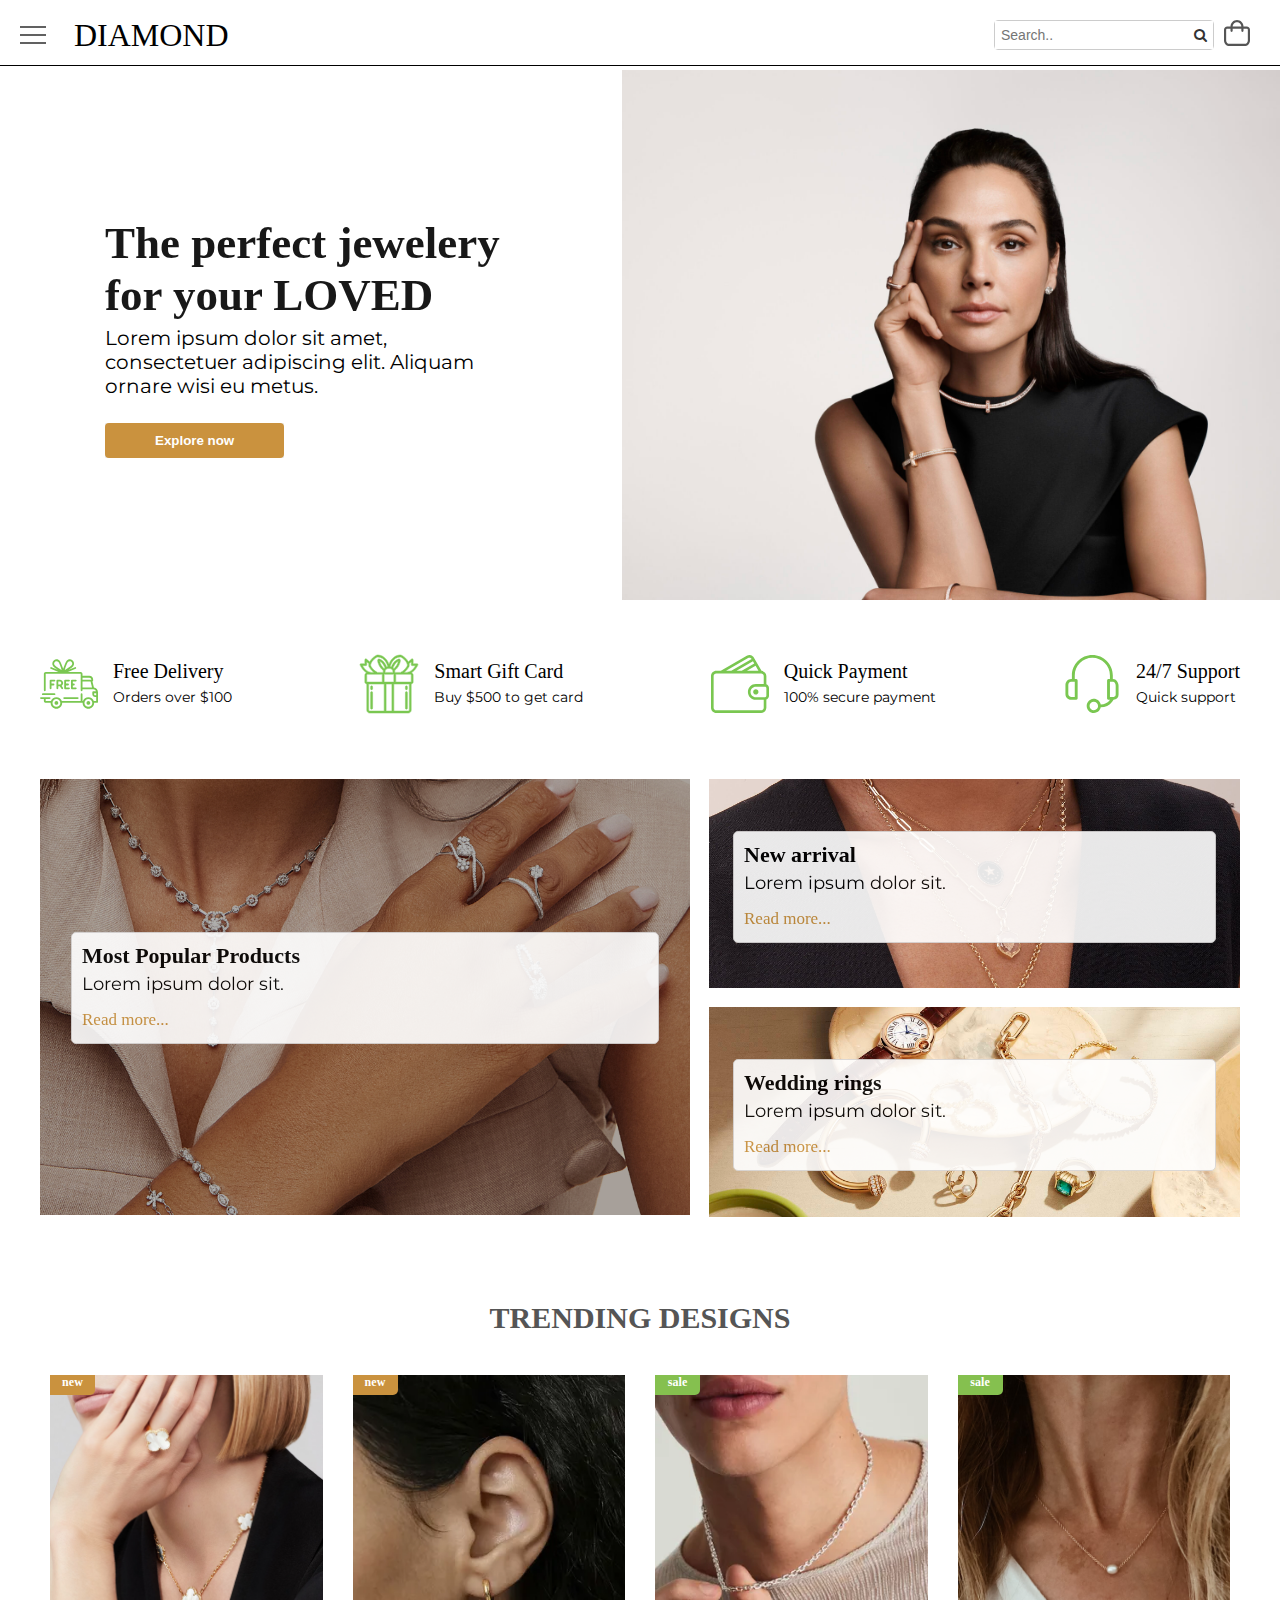
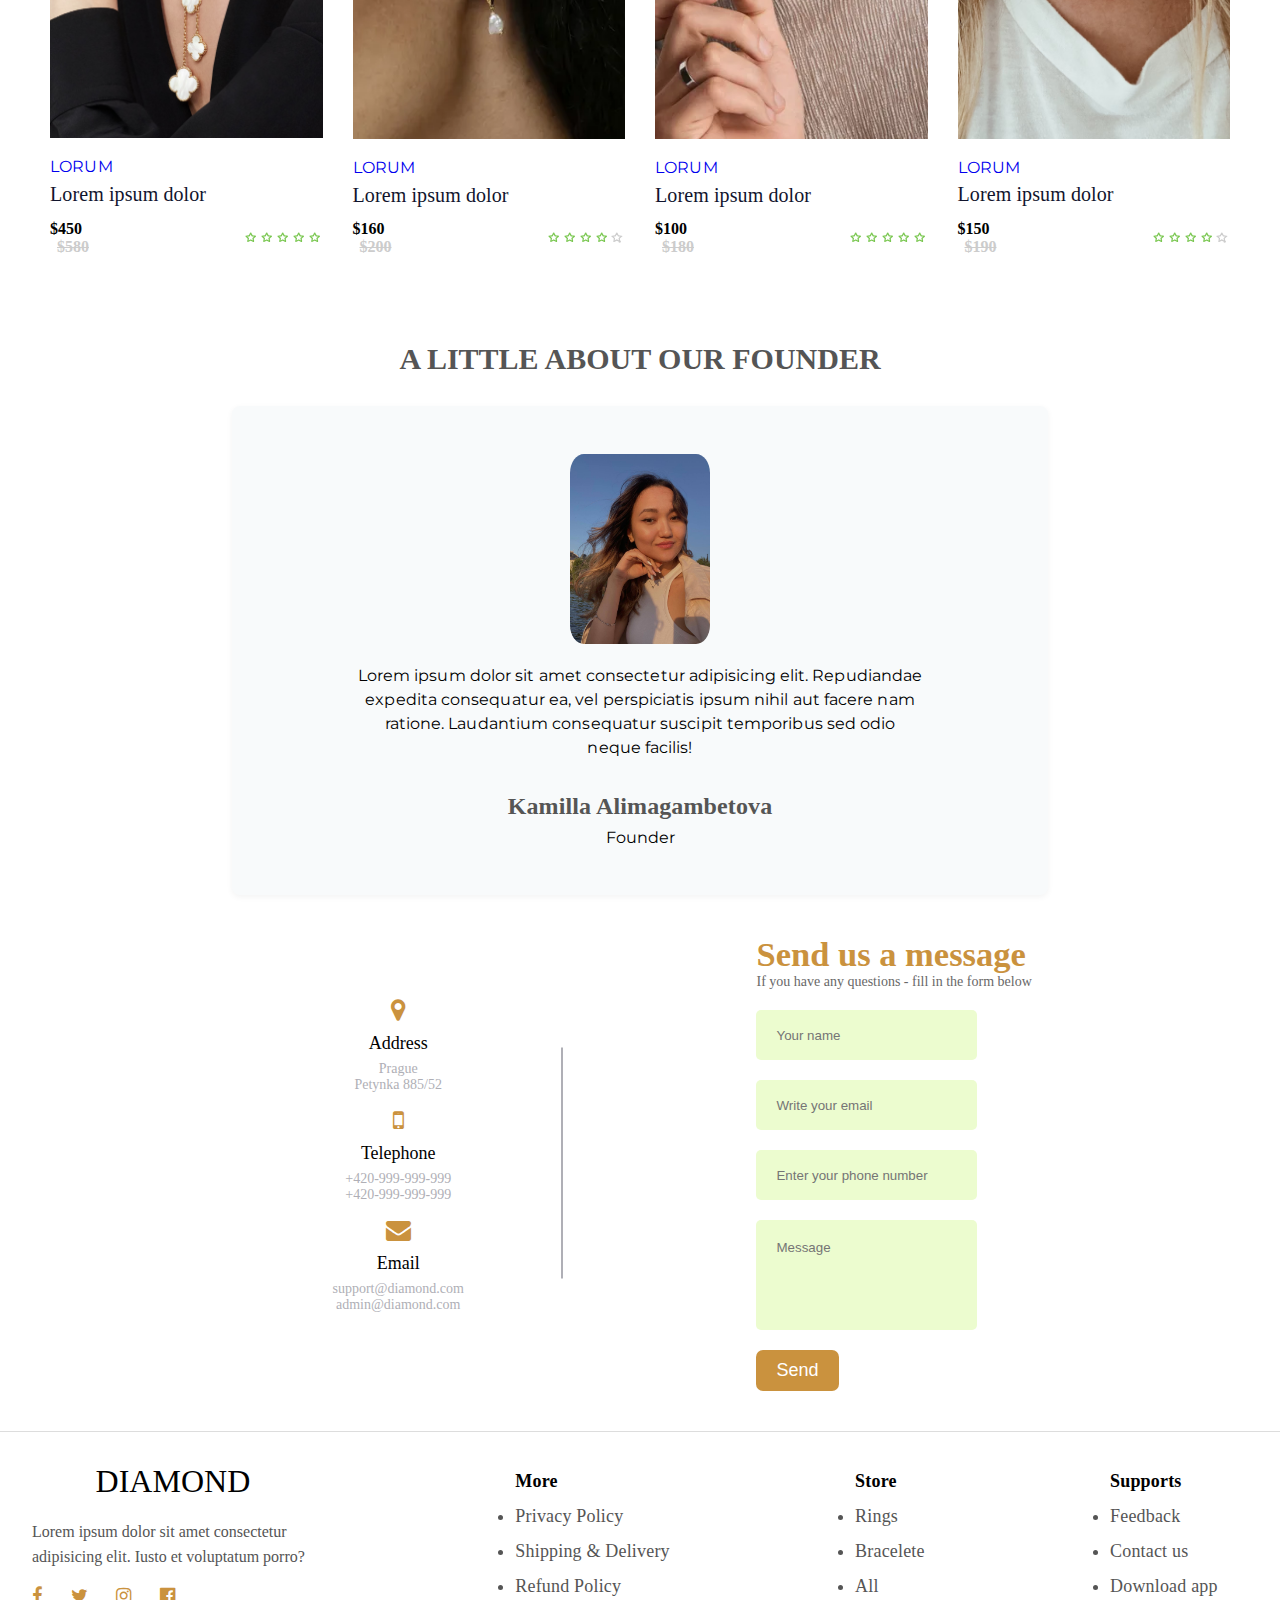
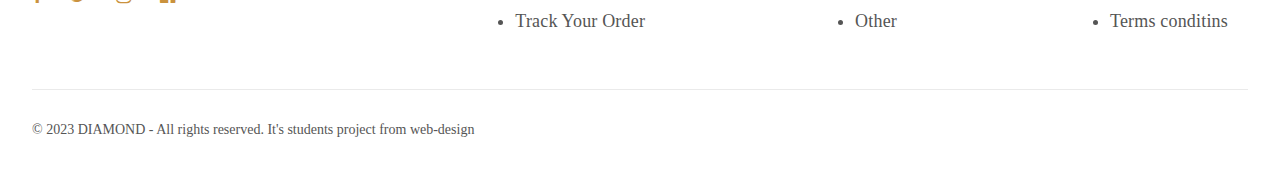
<file: index.html>
<!DOCTYPE html>
<html lang="en">
<head>
    <meta charset="UTF-8">
    <meta name="viewport" content="width=device-width, initial-scale=1.0">
    <link rel="preconnect" href="https://fonts.googleapis.com">
<link rel="preconnect" href="https://fonts.gstatic.com" crossorigin>
<link href="https://fonts.googleapis.com/css2?family=Montserrat:wght@300&display=swap" rel="stylesheet">
    <link rel="stylesheet" href="https://cdnjs.cloudflare.com/ajax/libs/font-awesome/4.7.0/css/font-awesome.min.css">
    <link rel="stylesheet" href="style.css">
    <title>Diamond Shop</title>
</head>
<body>
    <header class="header">
        <div class="hamburger-menu">
            <input id="menu__toggle" type="checkbox" />
                <label class="menu__btn" for="menu__toggle">
                    <span></span>
                </label>
            <ul class="menu__box">
                <li><a class="menu__item" href="./index.html">Home</a></li>
                <li><a class="menu__item" href="#shop">Necklace</a></li>
                <li><a class="menu__item" href="#shop">Rings</a></li>
                <li><a class="menu__item" href="#shop">Bracelete</a></li>
                <li><a class="menu__item" href="#shop">Earrings</a></li>
                <li><a class="menu__item" href="#about">About</a></li>
                <li><a class="menu__item" href="#contact-us">Contacts</a></li>
            </ul>
        </div>
        <div class="logo">
            <article class="logo__back">
                <a href="./index.html">DIAMOND</a>
            </article>
        </div>
        <div class="container">
            <div class="box">
                <form name="search">
                    <input type="text" name="search" placeholder="Search..">
                    <button type="submit"><i class="fa fa-search"></i></button>
                </form>
            </div>
        </div>
        <div class="basket">
            <a class="basket__link" href="./basket.html" data-count="5">
                <img class="basket__img" src="./assets/icons/header-case.svg"
            alt=""/></a>
        </div>
    </header>
    <main class="main">
        <section class="get-started">
            <div class="get-started__container">
                <div class="get-started__content">
                    <div class="get-started__block-text block-text">
                        <h1 class="block-text__title">
                            The perfect jewelery <br> for your
                            <span>LOVED</span>
                        </h1>
                        <div class="block-text__text">
                            Lorem ipsum dolor sit amet, consectetuer adipiscing elit. Aliquam ornare wisi eu metus.
                        </div>
                        <div class="block-text__btn">
                            <button>
                                <strong><a href="./product.html" class="block-text__button button">Explore now</a></strong>
                            </button>
                        </div> 
                    </div>
                </div>
                <div class="get-started__image">
                    <img src="./assets/icons/main_pic.jpg"
                        alt="Girl with jewels"/>
                </div>
            </div>
        </section>
        <section class="feature">
            <div class="container-feat">
                <div class="feature__iner">
                    <div class="feature__item">
                        <img class="feature-img"
                            src="./assets/icons/delivery-1.svg"
                            alt="" />
                        <article class="feature__title-box">
                            <p class="feature__title">Free Delivery</p>
                            <p class="feature__text">Orders over $100</p>
                        </article>
                    </div>
                    <div class="feature__item">
                        <img class="feature-img"
                            src="./assets/icons//delivery-2.svg"
                            alt="" />
                        <article class="feature__title-box">
                            <p class="feature__title">Smart Gift Card</p>
                            <p class="feature__text">
                                Buy $500 to get card
                            </p>
                        </article>
                    </div>
                    <div class="feature__item">
                        <img
                            class="feature-img"
                            src="./assets/icons//delivery-3.svg"
                            alt="" />
                        <article class="feature__title-box">
                            <p class="feature__title">Quick Payment</p>
                            <p class="feature__text">100% secure payment</p>
                        </article>
                    </div>
                    <div class="feature__item">
                        <img class="feature-img"
                            src="./assets/icons/delivery-4.svg"
                            alt="" />
                        <article class="feature__title-box">
                            <p class="feature__title">24/7 Support</p>
                            <p class="feature__text">Quick support</p>
                        </article>
                    </div>
                </div>
            </div>
        </section>
        <section class="offer">
            <div class="container">
                <div class="offer__iner">
                    <div class="offer__iner-left">
                        <article class="offer__item">
                            <div class="transbox">
                                <h3 class="offer__title">
                                    Most Popular Products
                                </h3>
                                <span class="subtitle">Lorem ipsum dolor sit.</span>
                                <a class="offer__text" href="#" target="_blank">
                                Read more...</a>
                            </div>
                        </article>
                    </div>
                    <div class="offer__iner-right">
                        <article class="offer__item offer__item-2">
                            <div class="transbox">
                                <h3 class="offer__title">
                                    New arrival
                                </h3>
                                <span class="subtitle"
                                    >Lorem ipsum dolor sit.</span
                                ><a class="offer__text" href="#" target="_blank">
                                    Read more...</a>
                            </div>
                        </article>
                        <article class="offer__item offer__item-3">
                            <div class="transbox">
                                <h3 class="offer__title">
                                    Wedding rings
                                </h3>
                                <span class="subtitle">Lorem ipsum dolor sit.</span><a class="offer__text" href="#" target="_blank">
                                    Read more...</a>
                            </div>
                        </article>
                    </div>
                </div>
            </div>
        </section>
        <section class="trendings" id="shop">
            <div class="container-trend">
                <article class="container-trend__title">
                    <header class="title__for-trend">
                        <h2 class="title__trend">
                            Trending designs
                        </h2>
                    </header>
                </article>
                <div class="trending__wrapper">
                    <div class="trending__column">
                        <div class="trending__item">
                            <a href="./product.html">
                            <div class="trending__img-box">
                                <img src="./assets/icons/trend1.avif" alt="" /><span class="status-span">new</span>
                            </div>
                            <div class="trending__title-box">
                                <span class="trending-span">Lorum</span>
                                <h4 class="trending-title">
                                    Lorem ipsum dolor
                                </h4>
                            </div></a>
                            <div class="rating__box">
                                <div class="reting__box-price">
                                    <div class="price-new">
                                        <p>$450</p>
                                    </div>
                                    <div class="price-old">
                                        <p>$580</p>
                                    </div>
                                </div>
                                <div class="reting__box-stars">
                                    <div class="rating" data-rating="5">
                                        <div class="rating__star"></div>
                                        <div class="rating__star"></div>
                                        <div class="rating__star"></div>
                                        <div class="rating__star"></div>
                                        <div class="rating__star"></div>
                                    </div>
                                </div>
                            </div>
                        </div>
                    </div>
                    <div class="trending__column">
                        <div class="trending__item">
                            <a href="./product.html">
                            <div class="trending__img-box">
                                <img src="./assets/icons/trend2.webp"
                                    alt="" /><span class="status-span">new</span>
                            </div>
                            <div class="trending__title-box">
                                <span class="trending-span">Lorum</span>
                                <h4 class="trending-title">
                                    Lorem ipsum dolor
                                </h4>
                            </div>
                            </a>
                            <div class="rating__box">
                                <div class="reting__box-price">
                                    <div class="price-new">
                                        <p>$160</p>
                                    </div>
                                    <div class="price-old">
                                        <p>$200</p>
                                    </div>
                                </div>
                                <div class="reting__box-stars">
                                    <div class="rating" data-rating="4">
                                        <div class="rating__star"></div>
                                        <div class="rating__star"></div>
                                        <div class="rating__star"></div>
                                        <div class="rating__star"></div>
                                        <div class="rating__star"></div>
                                    </div>
                                </div>
                            </div>
                        </div>
                    </div>
                    <div class="trending__column">
                        <div class="trending__item">
                            <a href="./product.html">
                            <div class="trending__img-box">
                                <img src="./assets/icons/trend3.webp"
                                    alt="" /><span class="status-span span-green">sale</span>
                            </div>
                            <div class="trending__title-box">
                                <span class="trending-span">Lorum</span>
                                <h4 class="trending-title">
                                    Lorem ipsum dolor
                                </h4>
                            </div>
                            </a>
                            <div class="rating__box">
                                <div class="reting__box-price">
                                    <div class="price-new">
                                        <p>$100</p>
                                    </div>
                                    <div class="price-old">
                                        <p>$180</p>
                                    </div>
                                </div>
                                <div class="reting__box-stars">
                                    <div class="rating" data-rating="5">
                                        <div class="rating__star"></div>
                                        <div class="rating__star"></div>
                                        <div class="rating__star"></div>
                                        <div class="rating__star"></div>
                                        <div class="rating__star"></div>
                                    </div>
                                </div>
                            </div>
                        </div>
                    </div>
                    <div class="trending__column">
                        <div class="trending__item">
                            <a href="./product.html">
                            <div class="trending__img-box">
                                <img src="./assets/icons/trend4.jpeg"
                                    alt="" /><span class="status-span span-green">sale</span>
                            </div>
                            <div class="trending__title-box">
                                <span class="trending-span">Lorum</span>
                                <h4 class="trending-title">
                                    Lorem ipsum dolor
                                </h4>
                            </div>
                            </a>
                            <div class="rating__box">
                                <div class="reting__box-price">
                                    <div class="price-new">
                                        <p>$150</p>
                                    </div>
                                    <div class="price-old">
                                        <p>$190</p>
                                    </div>
                                </div>
                                <div class="reting__box-stars">
                                    <div class="rating" data-rating="4">
                                        <div class="rating__star"></div>
                                        <div class="rating__star"></div>
                                        <div class="rating__star"></div>
                                        <div class="rating__star"></div>
                                        <div class="rating__star"></div>
                                    </div>
                                </div>
                            </div>
                        </div>
                    </div>
                </div>
            </div>
        </section>
        <section class="testimonials" id="about">
            <div class="container-testi">
                <article class="container-testi__title">
                    <h2 class="title__about">
                        A little about our founder
                    </h2>
                </article>
                <div class="testimonials__wrapper">
                    <div class="banner">
                        <footer class="banner__item-testimonials">
                            <img
                                class="testimonials-img"
                                src="./assets/img/kamila.jpg"
                                alt="" />
                            <p class="testimonials-text">
                                Lorem ipsum dolor sit amet consectetur
                                adipisicing elit. Repudiandae expedita
                                consequatur ea, vel perspiciatis ipsum nihil
                                aut facere nam ratione. Laudantium
                                consequatur suscipit temporibus sed odio
                                neque facilis!
                            </p>
                            <div class="testimonials__name-box">
                                <p class="testimonials-name">
                                    Kamilla Alimagambetova
                                </p>
                                <p class="testimonials-position">
                                    Founder
                                </p>
                            </div>
                        </footer>
                    </div>
                </div>
            </div>
        </section>
        <section class="contact" id="contact-us">
            <div class="container-contacts">
                <div class="content">
                    <div class="left-side">
                        <div class="address details">
                            <i class="fa fa-map-marker"></i>
                            <div class="topic">Address</div>
                            <div class="text-one">Prague</div>
                            <div class="text-two">Petynka 885/52</div>
                        </div>
                        <div class="phone details">
                            <i class="fa fa-mobile"></i>
                            <div class="topic">Telephone</div>
                            <div class="text-one">+420-999-999-999</div>
                            <div class="text-two">+420-999-999-999</div>
                        </div>
                        <div class="email details">
                            <i class="fa fa-envelope"></i>
                            <div class="topic">Email</div>
                            <div class="text-one">support@diamond.com</div>
                            <div class="text-two">admin@diamond.com</div>
                        </div>
                    </div>
                    <div class="right-side">
                        <article class="topic-text">
                            <h2>Send us a message</h2>
                            <p>
                                If you have any questions - fill in the form below
                            </p>
                        </article>
                        <form action="#">
                            <div class="input-box">
                                <input
                                    type="text"
                                    placeholder="Your name" />
                            </div>
                            <div class="input-box">
                                <input
                                    type="text"
                                    placeholder="Write your email" />
                            </div>
                            <div class="input-box">
                                <input
                                    type="text"
                                    placeholder="Enter your phone number" />
                            </div>
                            <div class="input-box message-box">
                                <textarea placeholder="Message"></textarea>
                            </div>
                            <div class="button">
                                <input type="button" value="Send" />
                            </div>
                        </form>
                    </div>
                </div>
            </div>
        </section>
    </main>
    <footer class="footer">
        <div class="container-foot">
            <div class="footer__top">
                <div class="footer__contacts">
                    <div class="footer__contacts-logo logo">
                        <a class="logo-link" href="./index.html">DIAMOND</a>
                    </div>
                    <p class="footer__contacts-text">
                        Lorem ipsum dolor sit amet consectetur adipisicing
                        elit. Iusto et voluptatum porro?
                    </p>
                    <div class="footer__social">
                        <div class="footer__social-item">
                            <i class="fa fa-facebook" aria-hidden="true"></i>
                        </div>
                        <div class="footer__social-item">
                            <i class="fa fa-twitter" aria-hidden="true"></i>
                        </div>
                        <div class="footer__social-item">
                            <i class="fa fa-instagram" aria-hidden="true"></i>
                        </div>
                        <div class="footer__social-item">
                            <i class="fa fa-facebook-official" aria-hidden="true"></i>
                        </div>
                    </div>
                </div>
                <div class="footer-menu__item">
                    <h4 class="footer-menu__title">More</h4>
                    <ul class="footer-menu__list">
                        <li class="footer-menu__list-item">
                            <a class="footer-menu__list-link menu-link"
                                href="#">Privacy Policy</a>
                        </li>
                        <li class="footer-menu__list-item">
                            <a class="footer-menu__list-link menu-link"
                                href="#">Shipping &amp; Delivery</a>
                        </li>
                        <li class="footer-menu__list-item">
                            <a class="footer-menu__list-link menu-link"
                                href="#">Refund Policy</a>
                        </li>
                        <li class="footer-menu__list-item">
                            <a class="footer-menu__list-link menu-link"
                                href="#">Track Your Order</a>
                        </li>
                    </ul>
                </div>
                <div class="footer-menu__item">
                    <h4 class="footer-menu__title">Store</h4>
                    <ul class="footer-menu__list">
                        <li class="footer-menu__list-item">
                            <a class="footer-menu__list-link menu-link"
                                href="#">Rings</a>
                        </li>
                        <li class="footer-menu__list-item">
                            <a class="footer-menu__list-link menu-link"
                                href="#">Bracelete</a>
                        </li>
                        <li class="footer-menu__list-item">
                            <a class="footer-menu__list-link menu-link"
                                href="#">All</a>
                        </li>
                        <li class="footer-menu__list-item">
                            <a class="footer-menu__list-link menu-link"
                                href="#">Other</a>
                        </li>
                    </ul>
                </div>
                <div class="footer-menu__item">
                    <h4 class="footer-menu__title">Supports</h4>
                    <ul class="footer-menu__list">
                        <li class="footer-menu__list-item">
                            <a class="footer-menu__list-link menu-link"
                                href="#">Feedback</a>
                        </li>
                        <li class="footer-menu__list-item">
                            <a class="footer-menu__list-link menu-link"
                                href="#">Contact us</a>
                        </li>
                        <li class="footer-menu__list-item">
                            <a class="footer-menu__list-link menu-link"
                                href="#">Download app</a>
                        </li>
                        <li class="footer-menu__list-item">
                            <a class="footer-menu__list-link menu-link"
                                href="#">Terms conditins</a>
                        </li>
                    </ul>
                </div>
            </div>
        </div>
        <div class="footer__bottom">
            <div class="container-foot-bot">
                <div class="footer__bootom-iner">
                    <p class="footer__bottom-copirate">
                        © 2023 DIAMOND - All rights reserved. It's students
                        project from web-design
                    </p>
                </div>
            </div>
        </div>
    </footer>
</body>
</html>
</file>
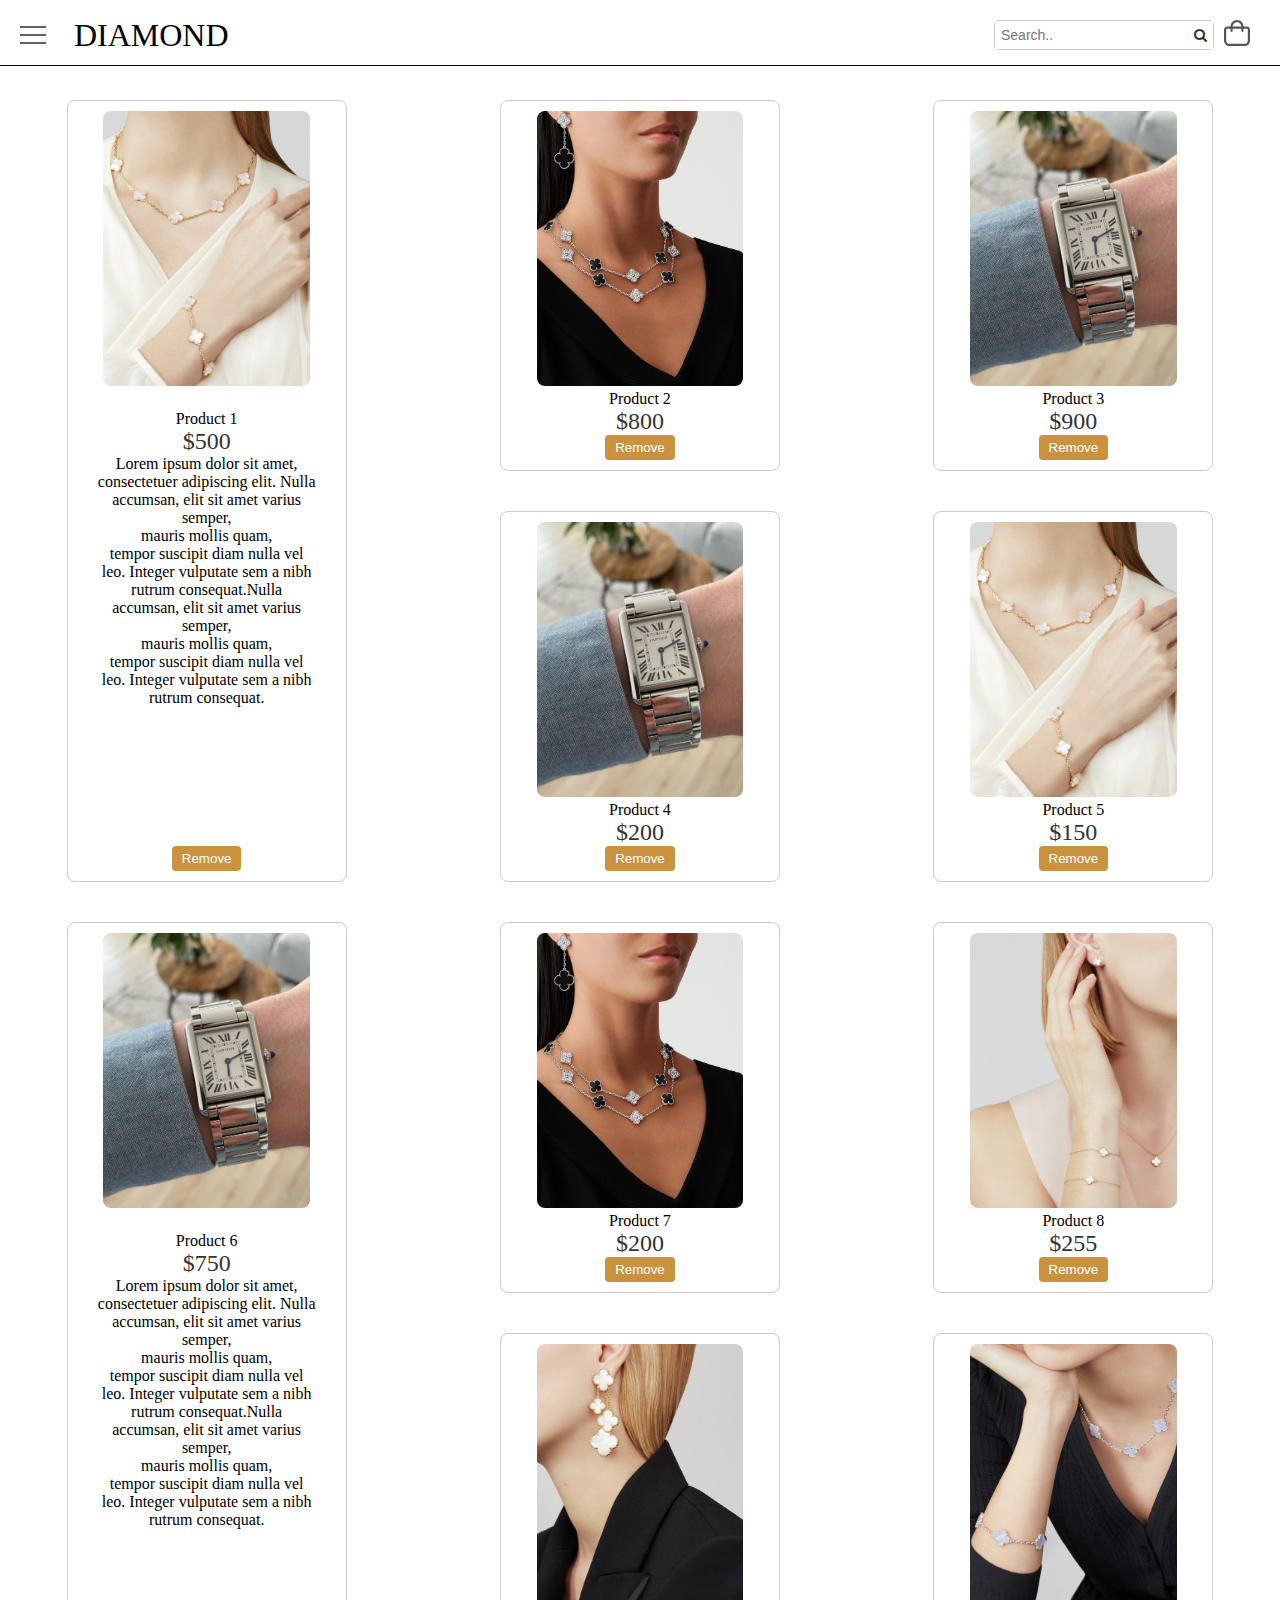
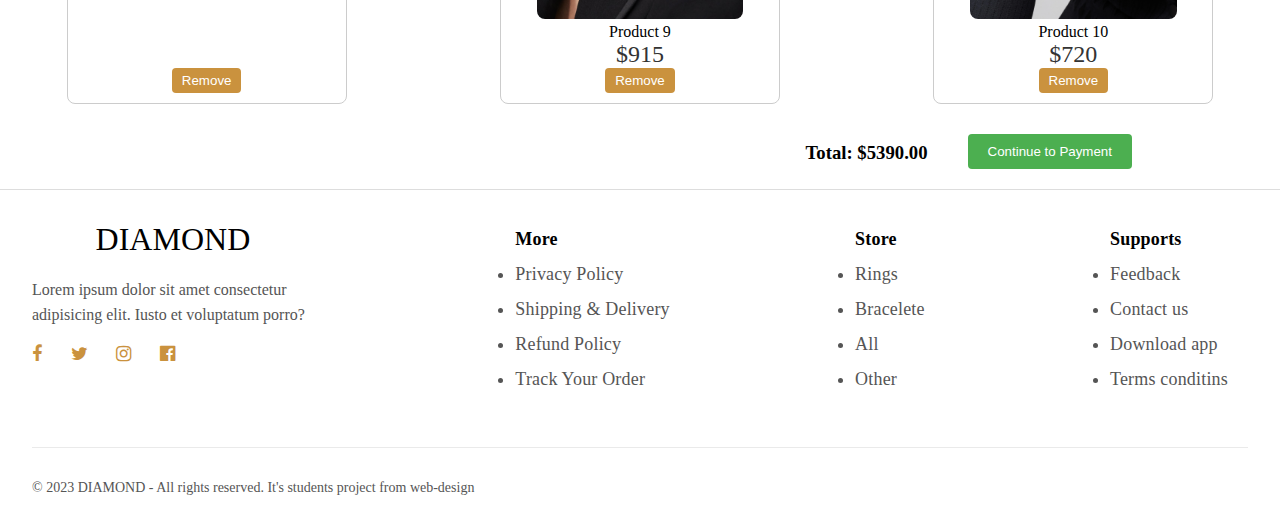
<file: basket.html>
<!DOCTYPE html>
<html lang="en">
<head>
    <meta charset="UTF-8">
    <meta name="viewport" content="width=device-width, initial-scale=1.0">
    <link rel="stylesheet" href="https://cdnjs.cloudflare.com/ajax/libs/font-awesome/4.7.0/css/font-awesome.min.css">
    <link rel="stylesheet" href="style.css">
    <title>Basket</title>
</head>
<body>
    <header class="header">
        <div class="hamburger-menu">
            <input id="menu__toggle" type="checkbox" />
                <label class="menu__btn" for="menu__toggle">
                    <span></span>
                </label>
            <ul class="menu__box">
                <li><a class="menu__item" href="./index.html">Home</a></li>
                <li><a class="menu__item" href="./index.html">Necklace</a></li>
                <li><a class="menu__item" href="./index.html">Rings</a></li>
                <li><a class="menu__item" href="./index.html">Bracelete</a></li>
                <li><a class="menu__item" href="./index.html">Earrings</a></li>
                <li><a class="menu__item" href="./index.html">About</a></li>
                <li><a class="menu__item" href="./index.html">Contacts</a></li>
            </ul>
        </div>
        <div class="logo">
            <article class="logo__back">
                <a href="./index.html">DIAMOND</a>
            </article>
        </div>
        <div class="container">
            <div class="box">
                <form name="search">
                    <input type="text" name="search" placeholder="Search..">
                    <button type="submit"><i class="fa fa-search"></i></button>
                </form>
            </div>
        </div>
        <div class="basket">
            <a class="basket__link" href="./basket.html" data-count="5">
            <img class="basket__img" src="./assets/icons/header-case.svg" alt=""/></a>
        </div>
    </header>
    <main class="main-basket">
        <section class="cart">
            <div class="cart__item">
                <div class="item large">
                    <div class="item__img">
                        <img src="./assets/icons/van4.jpg" alt="" />
                        <article>
                            <p>Product 1</p>
                            <span>$500</span>
                            <p>Lorem ipsum dolor sit amet, consectetuer adipiscing elit. 
                            Nulla accumsan, elit sit amet varius semper, <br> mauris mollis quam, <br>
                            tempor suscipit diam nulla vel leo. Integer vulputate sem a nibh rutrum consequat.Nulla accumsan, elit sit amet varius semper, <br> mauris mollis quam, <br>
                            tempor suscipit diam nulla vel leo. Integer vulputate sem a nibh rutrum consequat.</p>
                        </article>
                    </div>
                    <button class="remove-btn">Remove</button>
                </div>
                <div class="item">
                    <div class="item__img">
                        <img src="./assets/icons/basket1.avif" alt="" />
                        <p>Product 2</p>
                        <span>$800</span>
                    </div>
                    <button class="remove-btn">Remove</button>
                </div>
                <div class="item">
                    <div class="item__img">
                        <img src="./assets/icons/basket2.jpeg" alt="" />
                        <p>Product 3</p>
                        <span>$900</span>
                    </div>
                    <button class="remove-btn">Remove</button>
                </div>
                <div class="item">
                    <div class="item__img">
                        <img src="./assets/icons/basket2.jpeg" alt="" />
                        <p>Product 4</p>
                        <span>$200</span>
                    </div>
                    <button class="remove-btn">Remove</button>
                </div>
                <div class="item">
                    <div class="item__img">
                        <img src="./assets/icons/van4.jpg" alt="" />
                        <p>Product 5</p>
                        <span>$150</span>
                    </div>
                    <button class="remove-btn">Remove</button>
                </div>
                <div class="item large">
                    <div class="item__img">
                        <img src="./assets/icons/basket2.jpeg" alt="" />
                        <article>
                            <p>Product 6</p>
                            <span>$750</span>
                            <p>Lorem ipsum dolor sit amet, consectetuer adipiscing elit. 
                            Nulla accumsan, elit sit amet varius semper, <br> mauris mollis quam, <br>
                            tempor suscipit diam nulla vel leo. Integer vulputate sem a nibh rutrum consequat.Nulla accumsan, elit sit amet varius semper, <br> mauris mollis quam, <br>
                            tempor suscipit diam nulla vel leo. Integer vulputate sem a nibh rutrum consequat.</p>
                        </article>
                    </div>
                    <button class="remove-btn">Remove</button>
                </div>
                <div class="item">
                    <div class="item__img">
                        <img src="./assets/icons/basket1.avif" alt="" />
                        <p>Product 7</p>
                        <span>$200</span>
                    </div>
                    <button class="remove-btn">Remove</button>
                </div>
                <div class="item">
                    <div class="item__img">
                        <img src="./assets/icons/van2.webp" alt="" />
                        <p>Product 8</p>
                        <span>$255</span>
                    </div>
                    <button class="remove-btn">Remove</button>
                </div>
                <div class="item">
                    <div class="item__img">
                        <img src="./assets/icons/van3.avif" alt="" />
                        <p>Product 9</p>
                        <span>$915</span>
                    </div>
                    <button class="remove-btn">Remove</button>
                </div>
                <div class="item">
                    <div class="item__img">
                        <img src="./assets/icons/van5.webp" alt="" />
                        <p>Product 10</p>
                        <span>$720</span>
                    </div>
                    <button class="remove-btn">Remove</button>
                </div>
            </div>
            <div class="total">
                <h3>Total: $5390.00</h3>
                <form action="./payment.html" target="_blank">
                    <button class="continue-payment">Continue to Payment</button>
                </form>
            </div>
        </section>
    </main>
    <footer class="footer">
        <div class="container-foot">
            <div class="footer__top">
                <div class="footer__contacts">
                    <div class="footer__contacts-logo logo">
                        <a class="logo-link" href="./index.html">DIAMOND</a>
                    </div>
                    <p class="footer__contacts-text">
                        Lorem ipsum dolor sit amet consectetur adipisicing
                        elit. Iusto et voluptatum porro?
                    </p>
                    <div class="footer__social">
                        <div class="footer__social-item">
                            <i class="fa fa-facebook" aria-hidden="true"></i>
                        </div>
                        <div class="footer__social-item">
                            <i class="fa fa-twitter" aria-hidden="true"></i>
                        </div>
                        <div class="footer__social-item">
                            <i class="fa fa-instagram" aria-hidden="true"></i>
                        </div>
                        <div class="footer__social-item">
                            <i class="fa fa-facebook-official" aria-hidden="true"></i>
                        </div>
                    </div>
                </div>
                <div class="footer-menu__item">
                    <h4 class="footer-menu__title">More</h4>
                    <ul class="footer-menu__list">
                        <li class="footer-menu__list-item">
                            <a
                                class="footer-menu__list-link menu-link"
                                href="#"
                                >Privacy Policy</a
                            >
                        </li>
                        <li class="footer-menu__list-item">
                            <a
                                class="footer-menu__list-link menu-link"
                                href="#"
                                >Shipping &amp; Delivery</a
                            >
                        </li>
                        <li class="footer-menu__list-item">
                            <a
                                class="footer-menu__list-link menu-link"
                                href="#"
                                >Refund Policy</a
                            >
                        </li>
                        <li class="footer-menu__list-item">
                            <a
                                class="footer-menu__list-link menu-link"
                                href="#"
                                >Track Your Order</a
                            >
                        </li>
                    </ul>
                </div>
                <div class="footer-menu__item">
                    <h4 class="footer-menu__title">Store</h4>
                    <ul class="footer-menu__list">
                        <li class="footer-menu__list-item">
                            <a
                                class="footer-menu__list-link menu-link"
                                href="#"
                                >Rings</a
                            >
                        </li>
                        <li class="footer-menu__list-item">
                            <a
                                class="footer-menu__list-link menu-link"
                                href="#"
                                >Bracelete</a
                            >
                        </li>
                        <li class="footer-menu__list-item">
                            <a
                                class="footer-menu__list-link menu-link"
                                href="#"
                                >All</a
                            >
                        </li>
                        <li class="footer-menu__list-item">
                            <a
                                class="footer-menu__list-link menu-link"
                                href="#"
                                >Other</a
                            >
                        </li>
                    </ul>
                </div>
                <div class="footer-menu__item">
                    <h4 class="footer-menu__title">Supports</h4>
                    <ul class="footer-menu__list">
                        <li class="footer-menu__list-item">
                            <a
                                class="footer-menu__list-link menu-link"
                                href="#"
                                >Feedback</a
                            >
                        </li>
                        <li class="footer-menu__list-item">
                            <a
                                class="footer-menu__list-link menu-link"
                                href="#"
                                >Contact us</a
                            >
                        </li>
                        <li class="footer-menu__list-item">
                            <a
                                class="footer-menu__list-link menu-link"
                                href="#"
                                >Download app</a
                            >
                        </li>
                        <li class="footer-menu__list-item">
                            <a
                                class="footer-menu__list-link menu-link"
                                href="#"
                                >Terms conditins</a
                            >
                        </li>
                    </ul>
                </div>
            </div>
        </div>
        <div class="footer__bottom">
            <div class="container-foot-bot">
                <div class="footer__bootom-iner">
                    <p class="footer__bottom-copirate">
                        © 2023 DIAMOND - All rights reserved. It's students
                        project from web-design
                    </p>
                </div>
            </div>
        </div>
    </footer>
</body>
</html>
</file>
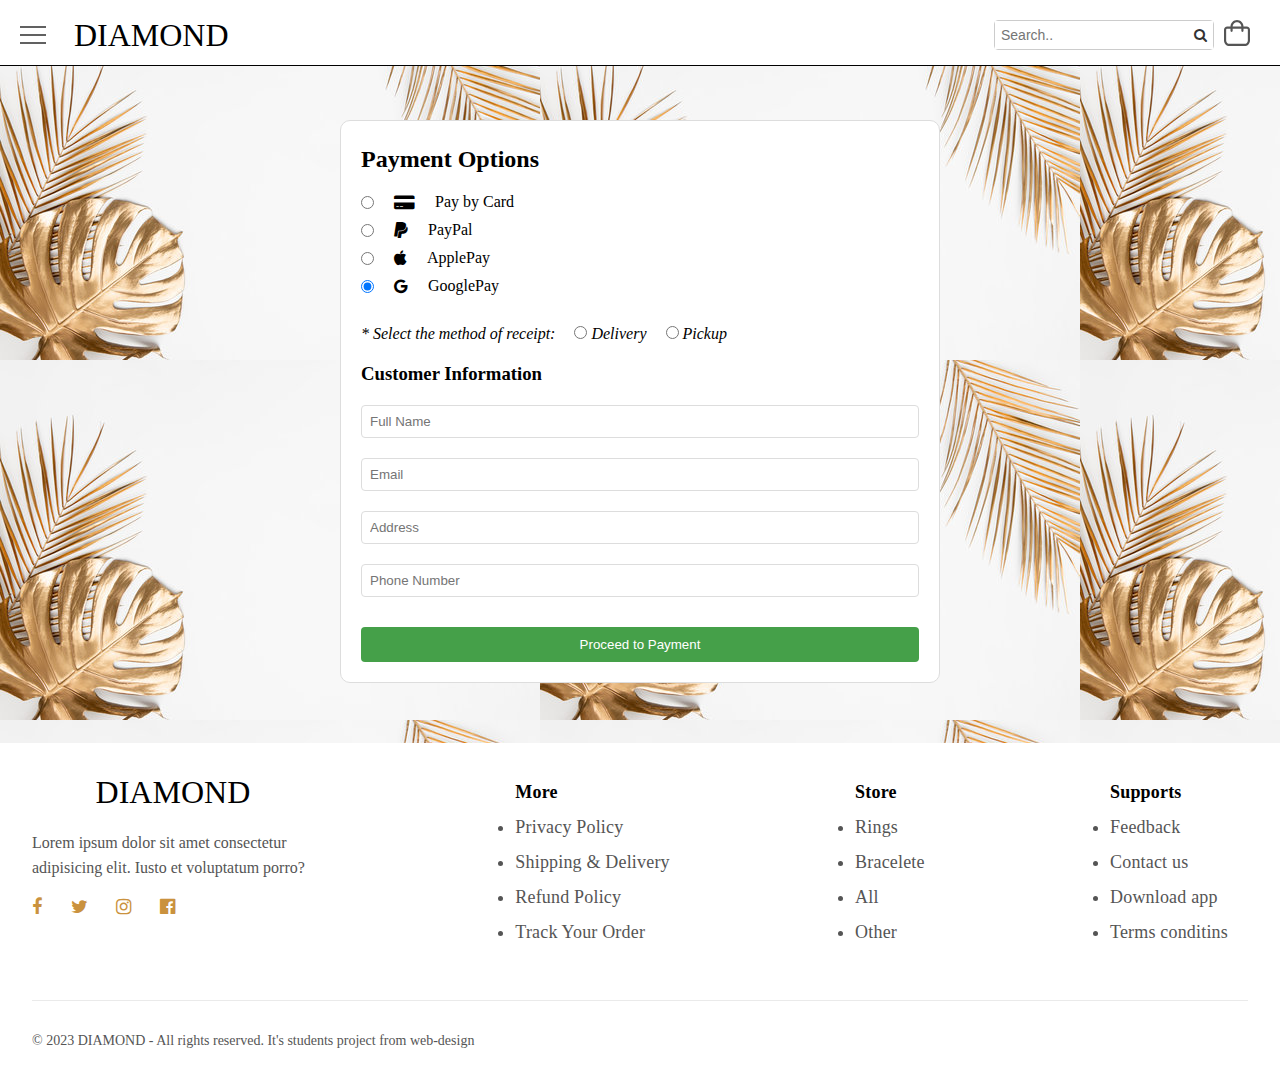
<file: payment.html>
<!DOCTYPE html>
<html lang="en">
<head>
    <meta charset="UTF-8">
    <meta name="viewport" content="width=device-width, initial-scale=1.0">
    <link rel="stylesheet" href="https://cdnjs.cloudflare.com/ajax/libs/font-awesome/4.7.0/css/font-awesome.min.css">
    <link rel="stylesheet" href="style.css">
    <title>Payment</title>
</head>
<body>
    <header class="header">
        <div class="hamburger-menu">
            <input id="menu__toggle" type="checkbox" />
                <label class="menu__btn" for="menu__toggle">
                    <span></span>
                </label>
            <ul class="menu__box">
                <li><a class="menu__item" href="./index.html">Home</a></li>
                <li><a class="menu__item" href="./index.html">Necklace</a></li>
                <li><a class="menu__item" href="./index.html">Rings</a></li>
                <li><a class="menu__item" href="./index.html">Bracelete</a></li>
                <li><a class="menu__item" href="./index.html">Earrings</a></li>
                <li><a class="menu__item" href="./index.html">About</a></li>
                <li><a class="menu__item" href="./index.html">Contacts</a></li>
            </ul>
        </div>
        <div class="logo">
            <article class="logo__back">
                <a href="./index.html">DIAMOND</a>
            </article>
        </div>
        <div class="container">
            <div class="box">
                <form name="search">
                    <input type="text" name="search" placeholder="Search..">
                    <button type="submit"><i class="fa fa-search"></i></button>
                </form>
            </div>
        </div>
        <div class="basket">
            <a class="basket__link" href="./basket.html" data-count="5"
            ><img class="basket__img"
            src="./assets/icons/header-case.svg"
            alt=""/></a>
        </div>
    </header>
    <main class="main-payment">
        <section class="payment-section">
            <div class="payment-first">
                <h2>Payment Options</h2>
                    <form action="./index.html">
                        <div class="payment-methods">
                            <label class="payment-option">
                            <input type="radio" name="payment-method" value="card" checked>
                            <i class="fa fa-credit-card-alt" aria-hidden="true"></i> 
                            Pay by Card
                            </label>
                            <label class="payment-option">
                            <input type="radio" name="payment-method" value="card" checked>
                            <i class="fa fa-paypal" aria-hidden="true"></i>
                            PayPal
                            </label>
                            <label class="payment-option">
                            <input type="radio" name="payment-method" value="card" checked>
                            <i class="fa fa-apple" aria-hidden="true"></i>
                            ApplePay
                            </label>
                            <label class="payment-option">
                            <input type="radio" name="payment-method" value="card" checked>
                            <i class="fa fa-google" aria-hidden="true"></i>
                            GooglePay
                            </label>
                        </div>
                        <div class="delivery-options">
                            <label>* Select the method of receipt:</label>
                            <label>
                            <input type="radio" name="delivery" value="delivery" required />
                            Delivery
                            </label>
                            <label>
                            <input type="radio" name="delivery" value="pickup" />
                            Pickup
                            </label>
                        </div>
                        <div class="payment-second">
                        <div class="customer-info">
                            <h3>Customer Information</h3>
                            <input type="text" name="name" placeholder="Full Name" required>
                            <input type="email" name="email" placeholder="Email" required>
                            <input name="address" placeholder="Address" required>
                            <input type="text" name="phone" placeholder="Phone Number" required>
                        </div>
                        </div>
                        <button type="submit" class="submit-button">Proceed to Payment</button>
                    </form>
            </div>
        </section>
    </main>
    <footer class="footer">
        <div class="container-foot">
            <div class="footer__top">
                <div class="footer__contacts">
                    <div class="footer__contacts-logo logo">
                        <a class="logo-link" href="./index.html">DIAMOND</a>
                    </div>
                    <p class="footer__contacts-text">
                        Lorem ipsum dolor sit amet consectetur adipisicing
                        elit. Iusto et voluptatum porro?
                    </p>
                    <div class="footer__social">
                        <div class="footer__social-item">
                            <i class="fa fa-facebook" aria-hidden="true"></i>
                        </div>
                        <div class="footer__social-item">
                            <i class="fa fa-twitter" aria-hidden="true"></i>
                        </div>
                        <div class="footer__social-item">
                            <i class="fa fa-instagram" aria-hidden="true"></i>
                        </div>
                        <div class="footer__social-item">
                            <i class="fa fa-facebook-official" aria-hidden="true"></i>
                        </div>
                    </div>
                </div>
                <div class="footer-menu__item">
                    <h4 class="footer-menu__title">More</h4>
                    <ul class="footer-menu__list">
                        <li class="footer-menu__list-item">
                            <a
                                class="footer-menu__list-link menu-link"
                                href="#"
                                >Privacy Policy</a
                            >
                        </li>
                        <li class="footer-menu__list-item">
                            <a
                                class="footer-menu__list-link menu-link"
                                href="#"
                                >Shipping &amp; Delivery</a
                            >
                        </li>
                        <li class="footer-menu__list-item">
                            <a
                                class="footer-menu__list-link menu-link"
                                href="#"
                                >Refund Policy</a
                            >
                        </li>
                        <li class="footer-menu__list-item">
                            <a
                                class="footer-menu__list-link menu-link"
                                href="#"
                                >Track Your Order</a
                            >
                        </li>
                    </ul>
                </div>
                <div class="footer-menu__item">
                    <h4 class="footer-menu__title">Store</h4>
                    <ul class="footer-menu__list">
                        <li class="footer-menu__list-item">
                            <a
                                class="footer-menu__list-link menu-link"
                                href="#"
                                >Rings</a
                            >
                        </li>
                        <li class="footer-menu__list-item">
                            <a
                                class="footer-menu__list-link menu-link"
                                href="#"
                                >Bracelete</a
                            >
                        </li>
                        <li class="footer-menu__list-item">
                            <a
                                class="footer-menu__list-link menu-link"
                                href="#"
                                >All</a
                            >
                        </li>
                        <li class="footer-menu__list-item">
                            <a
                                class="footer-menu__list-link menu-link"
                                href="#"
                                >Other</a
                            >
                        </li>
                    </ul>
                </div>
                <div class="footer-menu__item">
                    <h4 class="footer-menu__title">Supports</h4>
                    <ul class="footer-menu__list">
                        <li class="footer-menu__list-item">
                            <a
                                class="footer-menu__list-link menu-link"
                                href="#"
                                >Feedback</a
                            >
                        </li>
                        <li class="footer-menu__list-item">
                            <a
                                class="footer-menu__list-link menu-link"
                                href="#"
                                >Contact us</a
                            >
                        </li>
                        <li class="footer-menu__list-item">
                            <a
                                class="footer-menu__list-link menu-link"
                                href="#"
                                >Download app</a
                            >
                        </li>
                        <li class="footer-menu__list-item">
                            <a
                                class="footer-menu__list-link menu-link"
                                href="#"
                                >Terms conditins</a
                            >
                        </li>
                    </ul>
                </div>
            </div>
        </div>
        <div class="footer__bottom">
            <div class="container-foot-bot">
                <div class="footer__bootom-iner">
                    <p class="footer__bottom-copirate">
                        © 2023 DIAMOND - All rights reserved. It's students
                        project from web-design
                    </p>
                </div>
            </div>
        </div>
    </footer>
</body>
</html>
</file>
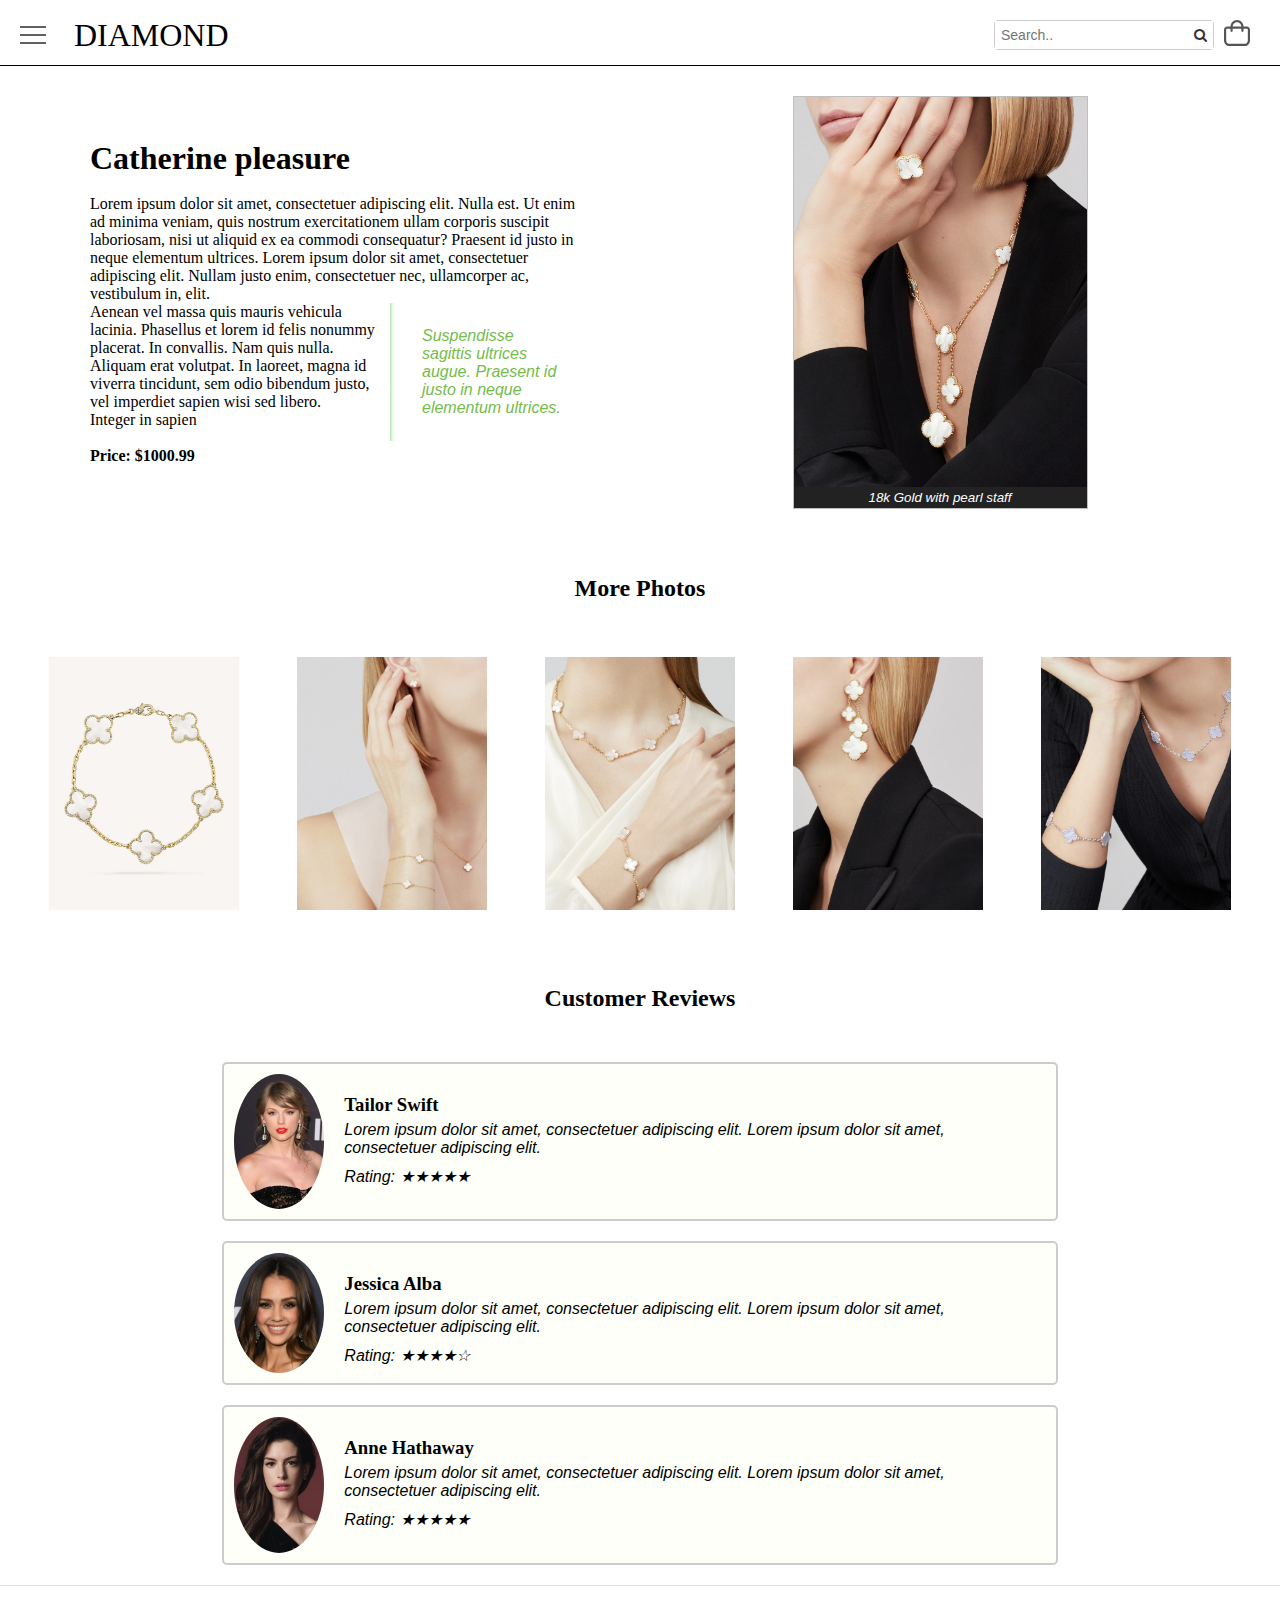
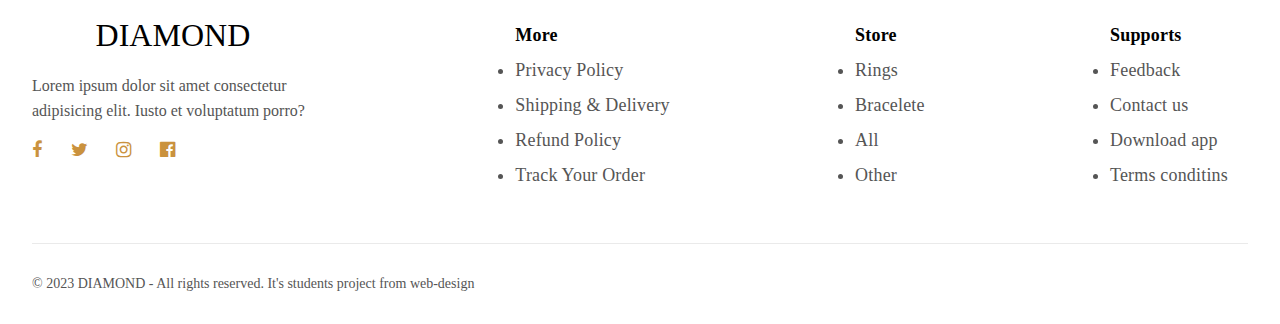
<file: product.html>
<!DOCTYPE html>
<html lang="en">
<head>
    <meta charset="UTF-8">
    <meta name="viewport" content="width=device-width, initial-scale=1.0">
    <link rel="stylesheet" href="https://cdnjs.cloudflare.com/ajax/libs/font-awesome/4.7.0/css/font-awesome.min.css">
    <link rel="stylesheet" href="style.css">
    <title>Product</title>
</head>
<body>
    <header class="header">
        <div class="hamburger-menu">
            <input id="menu__toggle" type="checkbox" />
                <label class="menu__btn" for="menu__toggle">
                    <span></span>
                </label>
            <ul class="menu__box">
                <li><a class="menu__item" href="./index.html">Home</a></li>
                <li><a class="menu__item" href="./index.html">Necklace</a></li>
                <li><a class="menu__item" href="./index.html">Rings</a></li>
                <li><a class="menu__item" href="./index.html">Bracelete</a></li>
                <li><a class="menu__item" href="./index.html">Earrings</a></li>
                <li><a class="menu__item" href="./index.html">About</a></li>
                <li><a class="menu__item" href="./index.html">Contacts</a></li>
            </ul>
        </div>
        <div class="logo">
            <article class="logo__back">
                <a href="./index.html">DIAMOND</a>
            </article>
        </div>
        <div class="container">
            <div class="box">
                <form name="search">
                    <input type="text" name="search" placeholder="Search..">
                    <button type="submit"><i class="fa fa-search"></i></button>
                </form>
            </div>
        </div>
        <div class="basket">
            <a class="basket__link" href="./basket.html" data-count="5"
            ><img class="basket__img"
            src="./assets/icons/header-case.svg"
            alt=""/></a>
        </div>
    </header>
    <main class="main-product">
        <section class="product">
            <figure>
                <img src="./assets/icons/trend1.avif" alt="Main Product Image" class="product__image">
                <figcaption>18k Gold with pearl staff</figcaption>
            </figure>
            <div class="product__details">
                <h1>Catherine pleasure</h1><br>
                    <p>Lorem ipsum dolor sit amet, consectetuer adipiscing elit. Nulla est. 
                    Ut enim ad minima veniam, quis nostrum exercitationem ullam corporis suscipit laboriosam, nisi ut aliquid ex ea commodi consequatur? 
                    Praesent id justo in neque elementum ultrices. Lorem ipsum dolor sit amet, consectetuer adipiscing elit. 
                    Nullam justo enim, consectetuer nec, ullamcorper ac, vestibulum in, elit.</p>
                    <aside>
                        <p>Suspendisse sagittis ultrices augue. Praesent id justo in neque elementum ultrices.</p>
                    </aside>
                    Aenean vel massa quis mauris vehicula lacinia. Phasellus et lorem id felis nonummy placerat. In convallis. Nam quis nulla. 
                    Aliquam erat volutpat. In laoreet, magna id viverra tincidunt, sem odio bibendum justo, vel imperdiet sapien wisi sed libero. 
                    <p>Integer in sapien</p><br>
                    <p><strong>Price: $1000.99</strong></p>
            </div>
        </section>
        <section class="photo-gallery">
            <h2>More Photos</h2>
            <div class="gallery">
                <img src="./assets/icons/van1.webp" alt="Image 1">
                <img src="./assets/icons/van2.webp" alt="Image 2">
                <img src="./assets/icons/van4.jpg" alt="Image 3">
                <img src="./assets/icons/van3.avif" alt="Image 4">
                <img src="./assets/icons/van5.webp" alt="Image 4">
            </div>
        </section>
        <section class="reviews">
            <h2>Customer Reviews</h2>
            <footer class="foot-review">
            <article class="review">
                <img src="./assets/icons/r1.jpg" alt="">
                <h3 class="foot-product">Tailor Swift</h3>
                <p>Lorem ipsum dolor sit amet, consectetuer adipiscing elit.
                    Lorem ipsum dolor sit amet, consectetuer adipiscing elit.
                </p>
                <p>Rating: ★★★★★</p>
            </article>
            <article class="review">
                <img src="./assets/icons/r2.jpg" alt="">
                <h3 class="foot-product">Jessica Alba</h3>
                <p>Lorem ipsum dolor sit amet, consectetuer adipiscing elit.
                    Lorem ipsum dolor sit amet, consectetuer adipiscing elit.
                </p>
                <p>Rating: ★★★★☆</p>
            </article>
            <article class="review">
                <img src="./assets/icons/r3.jpg" alt="">
                <h3 class="foot-product">Anne Hathaway</h3>
                <p>Lorem ipsum dolor sit amet, consectetuer adipiscing elit.
                    Lorem ipsum dolor sit amet, consectetuer adipiscing elit.
                </p>
                <p>Rating: ★★★★★</p>
            </article>
            </footer>
        </section>
    </main>
    <footer class="footer">
        <div class="container-foot">
            <div class="footer__top">
                <div class="footer__contacts">
                    <div class="footer__contacts-logo logo">
                        <a class="logo-link" href="./index.html">DIAMOND</a>
                    </div>
                    <p class="footer__contacts-text">
                        Lorem ipsum dolor sit amet consectetur adipisicing
                        elit. Iusto et voluptatum porro?
                    </p>
                    <div class="footer__social">
                        <div class="footer__social-item">
                            <i class="fa fa-facebook" aria-hidden="true"></i>
                        </div>
                        <div class="footer__social-item">
                            <i class="fa fa-twitter" aria-hidden="true"></i>
                        </div>
                        <div class="footer__social-item">
                            <i class="fa fa-instagram" aria-hidden="true"></i>
                        </div>
                        <div class="footer__social-item">
                            <i class="fa fa-facebook-official" aria-hidden="true"></i>
                        </div>
                    </div>
                </div>
                <div class="footer-menu__item">
                    <h4 class="footer-menu__title">More</h4>
                    <ul class="footer-menu__list">
                        <li class="footer-menu__list-item">
                            <a
                                class="footer-menu__list-link menu-link"
                                href="#"
                                >Privacy Policy</a
                            >
                        </li>
                        <li class="footer-menu__list-item">
                            <a
                                class="footer-menu__list-link menu-link"
                                href="#"
                                >Shipping &amp; Delivery</a
                            >
                        </li>
                        <li class="footer-menu__list-item">
                            <a
                                class="footer-menu__list-link menu-link"
                                href="#"
                                >Refund Policy</a
                            >
                        </li>
                        <li class="footer-menu__list-item">
                            <a
                                class="footer-menu__list-link menu-link"
                                href="#"
                                >Track Your Order</a
                            >
                        </li>
                    </ul>
                </div>
                <div class="footer-menu__item">
                    <h4 class="footer-menu__title">Store</h4>
                    <ul class="footer-menu__list">
                        <li class="footer-menu__list-item">
                            <a
                                class="footer-menu__list-link menu-link"
                                href="#"
                                >Rings</a
                            >
                        </li>
                        <li class="footer-menu__list-item">
                            <a
                                class="footer-menu__list-link menu-link"
                                href="#"
                                >Bracelete</a
                            >
                        </li>
                        <li class="footer-menu__list-item">
                            <a
                                class="footer-menu__list-link menu-link"
                                href="#"
                                >All</a
                            >
                        </li>
                        <li class="footer-menu__list-item">
                            <a
                                class="footer-menu__list-link menu-link"
                                href="#"
                                >Other</a
                            >
                        </li>
                    </ul>
                </div>
                <div class="footer-menu__item">
                    <h4 class="footer-menu__title">Supports</h4>
                    <ul class="footer-menu__list">
                        <li class="footer-menu__list-item">
                            <a
                                class="footer-menu__list-link menu-link"
                                href="#"
                                >Feedback</a
                            >
                        </li>
                        <li class="footer-menu__list-item">
                            <a
                                class="footer-menu__list-link menu-link"
                                href="#"
                                >Contact us</a
                            >
                        </li>
                        <li class="footer-menu__list-item">
                            <a
                                class="footer-menu__list-link menu-link"
                                href="#"
                                >Download app</a
                            >
                        </li>
                        <li class="footer-menu__list-item">
                            <a
                                class="footer-menu__list-link menu-link"
                                href="#"
                                >Terms conditins</a
                            >
                        </li>
                    </ul>
                </div>
            </div>
        </div>
        <div class="footer__bottom">
            <div class="container-foot-bot">
                <div class="footer__bootom-iner">
                    <p class="footer__bottom-copirate">
                        © 2023 DIAMOND - All rights reserved. It's students
                        project from web-design
                    </p>
                </div>
            </div>
        </div>
    </footer>
</body>
</html>
</file>
<file: style.css>
* {
    padding: 0;
    margin: 0;
    border: 0;
    box-sizing: border-box;
}

/*-----------HEADER------------*/

.header {
    display: flex;
    background-color: #ffffff;
    border-bottom: 0.5px solid rgb(0, 0, 0);
    position: fixed;
    padding: 35px 30px 30px;
    align-items: center;
    justify-content: space-between;
    width: 100%;
    height: 50px;
    top: 0;
    left: 0;
    z-index: 50;
}
@media (max-width: 665px) {
    .header {
        padding: 25px 15px 20px;
    }
}

#menu__toggle {
    opacity: 0;
}

.menu__btn {
    position: fixed;
    left: 20px;
    width: 26px;
    height: 26px;
    cursor: pointer;
    padding-top: 8px;
    z-index: 1;
}

.menu__btn > span,
.menu__btn > span::before,
.menu__btn > span::after {
  display: block;
  position: absolute;
  width: 100%;
  height: 2px;
  background-color: #616161;
}
.menu__btn > span::before {
  content: '';
  top: -8px;
}
.menu__btn > span::after {
  content: '';
  top: 8px;
}

.menu__box {
    display: block;
    position: fixed;
    visibility: hidden;
    top: 0;
    left: -100%;
    width: 150px;
    height: 100%;
    margin: 0;
    padding: 80px 0;
    list-style: none;
    text-align: left;
    background-color: #eaffb0;
    box-shadow: 1px 0px 6px rgba(0, 0, 0, .2);
}

.menu__item {
    display: block;
    padding: 12px 24px;
    color: #000000;
    font-family: 'Montserrat', sans-serif;
    font-size: 20px;
    font-weight: 600;
    text-decoration: none;
}
.menu__item:hover {
    background-color: white;
}

#menu__toggle:checked ~ .menu__btn > span {
    transform: rotate(45deg);
}
#menu__toggle:checked ~ .menu__btn > span::before {
    top: 0;
    transform: rotate(0);
}
#menu__toggle:checked ~ .menu__btn > span::after {
    top: 0;
    transform: rotate(90deg);
}
#menu__toggle:checked ~ .menu__box {
    visibility: visible;
    left: 0;
}

.logo a{
    font-size: 2rem;
    text-decoration: none;
    color: black;
    padding-left: 20%;
}
@media (max-width: 655px) {
    .logo a {
        font-size: 1.5rem;
        padding-left: 30%;
    }
}
.container {
    display: flex;
    justify-content: flex-end;;
    flex-grow: 1;
    padding-left: 20px;
}

.box {
    border: 1px solid #ccc;
    border-radius: 4px;
    display: flex;
}

.box form {
    display: flex;
}

.box input[type="text"] {
    border: none;
    padding: 6px;
    font-size: 14px;
    outline: none;
}

.box button {
    background: #fff;
    border: none;
    padding: 6px;
    cursor: pointer;
    outline: none;
}

.box button i.fa {
    font-size: 14px;
    color: #333;
}

@media (max-width: 450px) {
    .box input[type="text"] {
        font-size: 12px;
        padding: 4px;
    }
    .box button {
        padding: 4px;
    }
}
@media (max-width: 430px){
.box input[type="text"] {
    font-size: 12px;
    width: 0px;
    justify-content: space-evenly;
    padding: 5%;
    }
}
.basket__img {
    transition: transform 0.4s linear;
    width: 26px;
    height: 26px;
    margin-left: 10px;
    cursor: pointer;
}
.basket__img:hover {
    transform: scale(1.2);
}
@media (max-width: 665px) {
    .basket__img {
        transition: transform 0.4s linear;
        width: 22px;
        height: 22px;
        cursor: pointer;
    }
}
@media (max-width: 380px) {
    .basket__img {
        transition: transform 0.4s linear;
        width: 20px;
        height: 20px;
        cursor: pointer;
    }
}
/*-----------GET STARTED------------*/

.main {
    border-bottom: 1px solid #ddd;
    flex: 1 1 auto;
}
.get-started__container {
    padding: 70px 0 30px 15px;
    display: flex;
    align-items: center;
    flex-wrap: wrap;
    position: relative;
}

.get-started__content {
    flex: 0 1 48%;
    padding: 60px 90px;
}
.get-started__block-text {
    max-width: 410px;
}
.get-started__image {
    flex: 0 1 52%;
    position: relative;
    z-index: 2;
}
.get-started__image img {
    max-width: 100%;
}
@media (max-width: 991.98px) {
    .get-started__container::before {
        right: 185px;
        border-radius: 200px 0px 0px 20px;
    }
    .get-started__content {
        flex: 0 1 48%;
        padding: 30px 40px;
    }
}
@media (max-width: 767.98px) {
    .get-started__container {
        padding: 80px 15px 0 15px;
    }
    .get-started__container::before {
        display: none;
    }
    .get-started__block-text {
        max-width: none;
    }
    .get-started__content {
        flex: 1 1 100%;
        padding: 10px 0;
    }
    .get-started__image {
        flex: 1 1 100%;
        text-align: center;
        padding: 20px 0;
    }
}
.block-text h1 {
    font-size: 45px;
    opacity: 90%;
}
.block-text__text {
    font-size: 20px;
    padding-top: 5px;
    font-family: 'Montserrat', sans-serif;;
}
@media (max-width: 676px) {
    .block-text h1 {
        font-size: 35px;
    }
    .block-text__text {
        font-size: 20px;
    }
}
.block-text__btn a{
    background-color: #ca923e;
    color: #ffffff;
    border: 2px;
    border-color: #000;
    border-radius: 4px;
    padding: 10px 50px;
    cursor: pointer;
    text-decoration: none;
    transition: 0.2s;
}
.block-text__btn a:hover {
    background-color: rgb(99, 59, 26);
}
.block-text__btn {
    padding-top: 25px;
}
@media (max-width: 767.98px) {
    .block-text__btn a {
        padding: 10px 10px;
    }
    .block-text__btn {
        padding-top: 25px;
    }
}
.basket {
    display: flex;
    justify-content: flex-end;
}

/*-----------FEATURE------------*/

.container-feat {
    padding: 20px 40px 0;
}
.feature .feature__iner {
    display: flex;
    align-items: center;
    justify-content: space-between;
    gap: 30px;
    flex-wrap: wrap;
}
@media (max-width: 920px) {
    .feature .feature__iner {
        justify-content: center;
    }
}
.feature__item {
    display: flex;
    justify-content: space-between;
    align-items: center;
}
.feature__title-box {
    margin-left: 15px;
}
.feature__title {
    font-weight: 500;
    font-size: 20px;
    line-height: 26px;
}
.feature__text {
    font-size: 14px;
    font-family: 'Montserrat', sans-serif;
    line-height: 26px;
}

/*-----------OFFER------------*/

.offer {
    padding-bottom: 70px;
}
.offer__iner {
    display: flex;
    justify-content: space-between;
    gap: 19px;
    width: 100%;
    height: 511px;
    padding: 65px 40px 10px 20px;
}
@media (max-width: 767px) {
    .offer__iner {
        flex-wrap: wrap;
    }
}
.offer__title {
    font-size: 22px;
    line-height: 26px;
    color: #555555;
    margin-bottom: 8px;
}
.subtitle {
    font-size: 18px;
    font-family: 'Montserrat', sans-serif;
    line-height: 26px;
}
.offer__text {
    margin-top: 8px;
    font-size: 16px;
    line-height: 26px;
    color: #757575;
}
.offer__text::after {
    display: inline-block;
    font-size: 15px;
    vertical-align: top;
    margin-left: 4px;
}
.offer__text:hover {
    text-decoration: underline;
}
.offer__iner-left {
    flex: 0 1 auto;
    max-width: 650px;
    width: 100%;
}
@media (max-width: 767px) {
    .offer__iner-left {
        flex: 0 1 100%;
        max-width: 100%;
    }
}
.offer__item {
    padding: 153px 31px;
    background-image: url(./assets/icons/most-pop-pic.jpg);
    background-repeat: no-repeat;
    background-size: cover;
    background-position: center right;
    height: 100%;
    transition: transform 0.3s linear;
}
.offer__item:hover {
    transform: translate(0, -2%);
    box-shadow: 0 0 15px 4px rgba(0, 0, 0, 0.09);
}
.offer__title {
    font-weight: 700;
    margin-bottom: 2px;
    color: rgb(0, 0, 0);
}
.offer__text {
    display: inherit;
    margin-top: 10px;
    color: #ca923e;
    text-decoration: none;
}
.offer__iner-right {
    flex: 1 0 auto;
}
.offer__item-2 {
    padding: 52px 24px;
    background-image: url(./assets/icons/most-pop-pic2.jpg);
    background-repeat: no-repeat;
    background-size: cover;
    background-position: center right;
    height: 48%;
    margin-bottom: 19px;
    transition: transform 0.3s linear;
}
.offer__item-2:hover {
    transform: translate(0, -2%);
    box-shadow: 0 0 15px 4px rgba(0, 0, 0, 0.09);
}
.offer__text {
    display: inherit;
}
.offer__item-3 {
    padding: 52px 24px;
    background-image: url(./assets/icons/most-pop-pic3.jpg);
    background-repeat: no-repeat;
    background-size: cover;
    background-position: center right;
    height: 48%;
    transition: transform 0.3s linear;
}
.offer__item-3:hover {
    transform: translate(0, 2%);
    box-shadow: 0 0 15px 4px rgba(0, 0, 0, 0.09);
}
.offer__text {
    display: inherit;
    cursor: pointer;
}

.transbox {
    padding: 10px;
    background-color: #ffffff;
    border: 1px solid rgb(217, 215, 215);
    opacity: 0.9;
    border-radius: 5px;
}
.transbox a {
    font-size: 17px;
}

/*-----------TRENDINGS------------*/

.trending__wrapper {
    display: flex;
    justify-content: center;
    flex-wrap: wrap;
    margin: 35px;
}
@media (max-width: 767px) {
    .container-trend {
        padding-top: 470px;
    }
    .trending__wrapper {
        margin: 5px;
    }
}
.container-trend article {
    text-align: center;
}
.trending__column {
    flex: 0 1 25%;
    padding: 0 15px;
    margin-bottom: 45px;
}
@media (max-width: 920px) {
    .trending__column {
        flex: 0 1 33%;
    }
}
.trending__item {
    height: 100%;
    display: flex;
    flex-direction: column;
    justify-content: space-between;
    transition: transform 0.2s linear;
}
.trending__item:hover {
    transform: translate(0, -5%);
    cursor: pointer;
}
.trending__item a {
    text-decoration: none;
}
.container-trend__title {
    font-style: normal;
    font-weight: bold;
    font-size: 20px;
    line-height: 45px;
    color: #555555;
    text-transform: uppercase;
    margin-bottom: 25px;
}
@media (max-width: 676px) {
    .container-trend__title {
        font-size: 16px;
    }
}

.trending__img-box {
    margin-bottom: 15px;
    position: relative;
}
.trending__img-box img {
    width: 100%;
}
.status-span {
    position: absolute;
    top: 0;
    left: 0;
    position: absolute;
    width: 45px;
    height: 20px;
    background: #ca923e;
    border-radius: 0px 0px 5px 0px;
    color: #fff;
    font-style: normal;
    font-weight: 600;
    font-size: 12px;
    line-height: 130%;
    text-align: center;
    letter-spacing: 0.008em;
}

.status-span.span-green {
    background: #85c04f;
}

.status-span.span-red {
    background: #000000;
}

.status-span.span-yellow {
    background: #f5d90a;
}

.trending__title-box {
    flex: 1 0 auto;
}

.trending-span {
    font-family: 'Montserrat', sans-serif;
    font-weight: normal;
    line-height: 130%;
    letter-spacing: 0.008em;
    text-transform: uppercase;
}

.trending-title {
    font-style: normal;
    font-weight: normal;
    font-size: 20px;
    line-height: 120%;
    letter-spacing: 0.005em;
    color: #555555;
    margin-bottom: 13px;
    margin-top: 4px;
    max-width: 192px;
}
.price-new {
    font-weight: bold;
    color: #000000;
}
.price-old {
    font-weight: 600;
    text-decoration-line: line-through;
    color: #cccccc;
    margin-left: 7px;
}
.rating__box {
    display: flex;

    align-items: center;

    justify-content: space-between;
}
.reting__box-stars {
    display: flex;

    align-items: center;
}

.rating {
    display: flex;
}

.rating__star {
    height: 16px;
    width: 16px;
    background-image: url(../assets/icons/star-gray.svg);
    background-repeat: no-repeat;
    background-position: center;
}

.rating__star:nth-child(1) {
    background-image: url(../assets/icons/star-green.png);
    background-repeat: no-repeat;
    background-position: center;
}

.rating__star:nth-child(2) {
    background-image: url(../assets/icons/star-green.png);
    background-repeat: no-repeat;
    background-position: center;
}

.rating__star:nth-child(3) {
    background-image: url(../assets/icons/star-green.png);
    background-repeat: no-repeat;
    background-position: center;
}

.rating__star:nth-child(4) {
    background-image: url(../assets/icons/star-green.png);
    background-repeat: no-repeat;
    background-position: center;
}

.reting__box-stars [data-rating="5"] .rating__star {
    background-image: url(../assets/icons/star-green.png);
    background-repeat: no-repeat;
    background-position: center;
}

.trending-title {
    color: #11142d;
}

/*-----------TESTIMONIALS------------*/

.testimonials__wrapper {
    text-align: center;
    object-position: center;
    gap: 10px;
}
@media (max-width: 776px) {
    .testimonials__wrapper {
        flex-direction: column;
    }
}

.banner__item-testimonials {
    max-width: 816px;
    margin: 0 auto;
    padding: 3rem;
    background: #f8fafb;
    box-shadow: 0px 2px 6px rgba(0, 0, 0, 0.05);
    border-radius: 8px;
    position: relative;
}

@media (max-width: 920px) {
    .banner__item-title {
        text-align: center;
    }
}

.testimonials-img {
    width: 140px;
    height: 190px;
    border-radius: 10%;
    overflow: hidden;
    margin-bottom: 1rem;
}

.testimonials-text {
    font-family: 'Montserrat', sans-serif;
    font-weight: normal;
    font-size: 16px;
    line-height: 150%;
    text-align: center;
    letter-spacing: 0.005em;
    max-width: 566px;
    margin: 0 auto;
    margin-bottom: 32px;
}

.testimonials-name {
    font-style: normal;
    font-weight: 600;
    font-size: 24px;
    line-height: 120%;
    letter-spacing: 0.005em;
    color: #555555;
    margin-bottom: 8px;
}

.testimonials-position {
    font-family: 'Montserrat', sans-serif;
    font-weight: normal;
    font-size: 16px;
}
.container-testi__title{
    font-style: normal;
    font-weight: bold;
    font-size: 20px;
    line-height: 45px;
    color: #555555;
    text-transform: uppercase;
    margin-bottom: 25px;
}
@media (max-width: 676px) {
    .container-testi__title {
        font-size: 16px;
    }
}
.title__about {
    text-align: center;
}

/*-----------CONTACT US------------*/

.content {
    display: flex;
    justify-content: space-evenly;
    align-items: center;
    background: #ffffff;
    padding: 40px;
    border-radius: 5px;
}

.left-side {
    width: 25%;
    height: 100%;
    position: relative;
    display: flex;
    flex-direction: column;
}

.left-side::before {
    content: "";
    position: absolute;
    height: 70%;
    width: 2px;
    background: #afafb6;
    right: -15px;
    top: 50%;
    transform: translateY(-50%);
}

.details {
    margin-bottom: 15px;
    text-align: center;
}

.details i {
    font-size: 25px;
    color: #ca923e;
    margin-bottom: 10px;
}

.topic {
    font-size: 18px;
    font-weight: 500;
    margin-bottom: 7px;
}

.text-one,
.text-two {
    font-size: 14px;
    color: #afafb6;
}

.topic-text {
    font-size: 23px;
    font-weight: 600;
    color: #ca923e;
    margin-bottom: 10px;
}

.right-side .topic-text p {
    margin-bottom: 20px;
    font-size: 14px;
    color: rgb(104, 104, 104);
    font-weight: 400;
}

.input-box {
    height: 50px;
    width: 100%;
    margin-bottom: 20px;
}

.input-box input,
.input-box textarea {
    height: 100%;
    width: 80%;
    border: none;
    border-radius: 5px;
    background: #ecfccf;
    padding: 0 20px;
}

.input-box textarea {
    resize: none;
    padding: 20px;
    font-family: Arial, sans-serif;
}

.message-box {
    min-height: 110px;
}

.button {
    display: inline-block;
}
.button input[type="button"] {
    color: #fff;
    font-size: 18px;
    background: #ca923e;
    outline: none;
    border: none;
    padding: 10px 20px;
    border-radius: 7px;
    transition: 0.2s;
}

.button input[type="button"]:hover {
    background: rgb(99, 59, 26);
}

@media (max-width: 800px) {
    .content {
        height: 100%;
        flex-direction: column-reverse;
    }
    .left-side {
        margin-top: 50px;
        flex-direction: row;
        width: 100%;
        justify-content: center;
        flex-wrap: wrap;
    }
    .details {
        margin-right: 20px;
    }
    .details:last-child {
        margin-right: 0;
    }
    .left-side::before {
        display: none;
    }
}

/*-----------FOOTER------------*/

.footer {
    padding: 2rem 2rem 0rem;
    font-style: normal;
    font-weight: normal;
    font-size: 18px;
    line-height: 35px;
    color: #555555;
}
@media (max-width: 576px) {
    .footer {
        line-height: 30px;
    }
}
.footer .footer__top {
    display: flex;
    justify-content: space-between;
    flex-wrap: wrap;
    margin-bottom: 50px;
    gap: 20px;
}
.footer__contacts-text {
    max-width: 318px;
    font-size: 16px;
    line-height: 25px;
    margin-bottom: 10px;
}
.footer__contacts-logo {
    margin-bottom: 15px;
}

.footer__social {
    display: flex;
    align-items: center;
    justify-content: space-between;
    margin-right: 55%;
    color: #ca923e;
}

.footer__social-item:hover {
    cursor: pointer;
    transform: scale(1.41);
}
@media (max-width: 576px) {
    .footer__contacts {
        margin: 0 auto;
    }
}
.footer-menu__item {
    margin-right: 20px;
}
.footer-menu__list-link {
    white-space: nowrap;
}
@media (max-width: 920px) {
    .footer .footer-menu__item {
        flex: 0 1 25%;
        text-align: left;
    }
}
@media (max-width: 576px) {
    .footer-menu__item {
        flex: 0 1 100%;
        text-align: center;
        margin-right: 0;
    }
}
.footer-menu__title {
    font-weight: bold;
    color: black;
    letter-spacing: 0.01em;
}
@media (max-width: 576px) {
    .footer-menu__title {
        font-weight: 600;
    }
}
.footer-menu__list-link.menu-link {
    letter-spacing: 0.01em;
    color: #555555;
    text-decoration: none;
}
.footer-menu__list-link.menu-link:hover {
    text-decoration: underline;
}
.footer__bottom {
    border-top: 1px solid rgba(150, 150, 150, 0.2);
    font-style: normal;
    font-weight: normal;
    font-size: 14px;
    line-height: 14px;
    color: #555555;
}
.footer__bootom-iner {
    display: flex;
    justify-content: space-between;
    align-items: center;
    padding: 33px 0px;
}
@media (max-width: 576px) {
    .footer__bottom-copirate {
        font-size: 12px;
    }
}

.footer__bottom-list a {
    display: inline;
    align-items: center;
    text-decoration: none;
    color: #555555;
}

.footer__bottom-item {
    margin-left: 53px;
}
@media (max-width: 576px) {
    .footer__bottom-item {
        margin-left: 16px;
    }
}

.footer__bottom-item:hover {
    text-decoration: underline;
    cursor: pointer;
}


/*-----------2nd PAGE------------*/
/*-----------PRODUCT------------*/
.main-product {
    padding: 70px 20px 10px;
}

.product {
    display: flex;
    align-items: center;
    padding: 20px;
    flex-direction: row-reverse;
}
@media (max-width: 676px) {
    .product {
        flex-direction: column;
    }
}
.product__image {
    max-width: 300px;
    height: auto;
}
@media (max-width: 976px) {
    .product__image {
        max-width: 200px;
    }
}
figure {
    border: thin #c0c0c0 solid;
    display: flex;
    flex-flow: column;
    max-width: 295px;
    margin: auto;
} 
figcaption {
    background-color: #222;
    color: #fff;
    font: italic smaller sans-serif;
    padding: 3px;
    text-align: center;
}

.product__details {
    max-width: 500px;
    margin: 50px;
}
aside {
    width: 40%;
    padding-left: 0.5rem;
    margin-left: 0.5rem;
    float: right;
    box-shadow: inset 5px 0 5px -5px #62cc62;
    font-family: 'Montserrat', sans-serif;
    font-style: oblique;
    color: #75bb4c;
  }
  
aside > p {
    margin: 1.5rem;
}

/*-----------GALLERY------------*/

.photo-gallery .gallery {
    display: flex;
    flex-wrap: wrap;
    justify-content: space-around;
}
.photo-gallery h2 {
    text-align: center;
    padding: 40px 0px 40px;;
}

.photo-gallery img {
    max-width: 200px;
    margin: 10px;
    padding: 5px;
}
@media (max-width: 376px) {
    .product {
        flex-direction: column;
        align-items: center;
    }

    .photo-gallery .gallery {
        flex-direction: column;
        align-items: center;
    }
}

/*-----------REVIEW------------*/

.foot-review {
    display: flex;
    flex-wrap: wrap;
    justify-content: center;
}
.reviews .review {
    padding: 10px;
    margin: 10px 0;
}
.main-product {
    border-bottom: 1px solid #ddd;
}
.foot-product {
    padding-top: 20px;
}
.reviews h2 {
    text-align: center;
    padding: 60px 0px 40px;
}
.review {
    border: 2px solid #ccc;
    background-color: #fefff9;
    border-radius: 5px;
    padding: 16px;
    margin: 16px auto;
}
.review p {
    padding: 5px 5px;
    font-family: 'Montserrat', sans-serif;
    font-style: italic;
}
.review img {
    float: left;
    margin-right: 20px;
    border-radius: 50%;
    width: 90px;
}
@media (max-width: 450px) {
    .review {
      text-align: center;
    }
    .review img {
      margin: auto;
      float: none;
      display: block;
    }
  }

/*-----------3nd PAGE------------*/
/*-----------CART------------*/
.main-basket {
    border-bottom: 1px solid #ddd;
}
.cart__item {
    display: grid;
    grid-template-columns: repeat(3, 1fr);
    gap: 20px;
    padding-top: 90px;
    justify-items: center;
    align-content: space-around;
    justify-content: center;
    align-items: stretch;
}

.large {
    grid-row: span 2;
}

@media (max-width: 672px) {
    .large {
        grid-row: 1;
    }
    .cart__item {
        padding-top: 70px;
        grid-template-columns: repeat(2, 1fr);
    }
}
.item {
    display: flex;
    flex-direction: column;
    align-items: center;
    justify-content: space-between;
    border: 1px solid #ccc;
    border-radius: 8px;
    margin: 10px;
    padding: 10px;
    text-align: center;
    max-width: 280px;
}

.item img {
    max-width: 80%;
    height: auto;
    border-radius: 8px;
}
.item__img article {
    padding: 20px;
}
.item__img span {
    font-size: x-large;
    color: #333;
}
@media (max-width: 560px) {
    .item__img span {
        font-size: large
    }
}
.remove-btn {
    background-color: #ca923e;
    color: #fff;
    border: none;
    padding: 5px 10px;
    border-radius: 4px;
    cursor: pointer;
    transition: 0.2s;
}
.remove-btn:hover {
    background-color: rgb(99, 59, 26);
}

.total {
    padding-right: 10%;
    display: flex;
    justify-content: flex-end;
    margin: 20px;
    text-align: left;
}
.total h3 {
    text-align: center;
    margin-top: 8px;
    margin-right: 40px;
}
.continue-payment {
    background-color: #4CAF50;
    color: white;
    border: none;
    padding: 10px 20px;
    cursor: pointer;
    border-radius: 4px
}
.continue-payment:hover {
    background-color: green;
}

.checkout {
    display: flex;
    background: linear-gradient(103.4deg, #f1faffe0 0.89%, #f1faff 101.61%);
    padding: 20px;
}

.checkout form {
    display: flex;
    flex-direction: column;
    max-width: 400px;
    margin: 0 auto;
}

.checkout label {
    margin: 8px;
}

.checkout textarea {
    height: 80px;
    margin-bottom: 16px;
}

.checkout button {
    background-color: #4caf50;
    color: #fff;
    border: none;
    padding: 10px;
    border-radius: 4px;
    cursor: pointer;
}
.interactive__map img {
    width: 300px;
    border-radius: 8px;
    margin: 70px;
}

@media (max-width: 560px) {
    .interactive__map img {
        display: none;
    }
}

.checkout button:hover {
    background-color: #45a049;
}

/*-----------3nd PAGE------------*/
/*-----------PAYMENT------------*/

.main-payment {
    padding-top: 100px;
    padding-bottom: 40px;
    background-image: url(./assets/icons/bgpayment.jpg);
}
@media (max-width: 667px) {
    .main-payment {
        padding-top: 70px;
    }
}

.payment-section {
    width: 100%;
    max-width: 600px;
    margin: 20px auto;
    padding: 20px;
    border: 1px solid #ddd;
    border-radius: 10px;
    background-color: white;
}
.payment-section h2 {
    padding-top: 5px;
    padding-bottom: 20px;
}
.payment-methods {
    padding-bottom: 20px;
}
.payment-methods label {
    display: flex;
    align-items: center;
    margin-bottom: 10px;
    cursor: pointer;
}

.payment-methods .icon {
    display: inline-block;
    margin-right: 10px;
}

.payment-methods input[type="radio"] {
    margin-right: 10px;
}
.payment-option i {
    padding-left: 10px;
    padding-right: 20px;
}
.delivery-options label {
    padding-right: 15px;
    font-style: italic;
}
.customer-info {
    padding-bottom: 20px;
}
.customer-info input, .customer-info textarea {
    width: 100%;
    padding: 8px;
    margin: 10px 0;
    border: 1px solid #ddd;
    border-radius: 4px;
}
.customer-info h3 {
    padding-top: 20px;
    padding-bottom: 10px;
}

.submit-button {
    background-color: #45a049;
    color: white;
    border: none;
    padding: 10px 20px;
    cursor: pointer;
    width: 100%;
    border-radius: 4px;
    transition: 0.2s;
}

.submit-button:hover {
    background-color: green;
}
</file>
